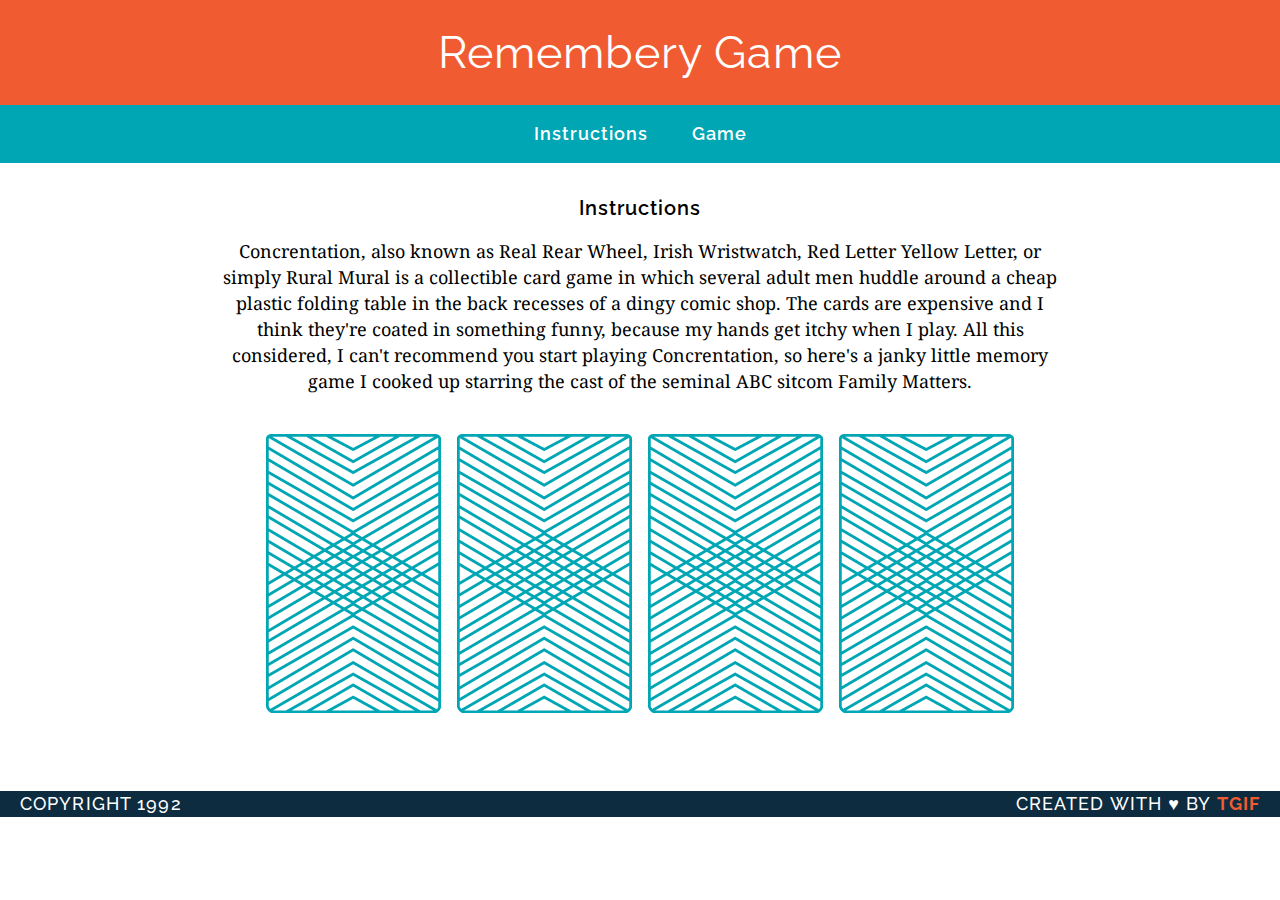
<file: memorygame/index.html>
<!DOCTYPE html>
<html>
<head>
	<title>WE HAVE TO MEMBER</title>
	<link href="https://fonts.googleapis.com/css?family=Droid+Serif|Raleway:400,500,600,700" rel="stylesheet">
	<link href="css/reset.css" rel="stylesheet" type="text/css">
	<link href="css/style.css" rel="stylesheet" type="text/css">
</head>
<body>
	<header>
		<h1>Remembery Game</h1>
	</header>
	<nav>
		<a href="#instructions">Instructions</a>
		<a href="#game">Game</a>
	</nav>
<main>
	<h2 id="instructions">Instructions</h2>
		<p>Concrentation, also known as Real Rear Wheel, Irish Wristwatch, Red Letter Yellow Letter, or simply Rural Mural is a collectible card game in which several adult men huddle around a cheap plastic folding table in the back recesses of a dingy comic shop. The cards are expensive and I think they're coated in something funny, because my hands get itchy when I play. All this considered, I can't recommend you start playing Concrentation, so here's a janky little memory game I cooked up starring the cast of the seminal ABC sitcom Family Matters.</p>
	<div id="game-board" class="board clearfix"></div>
</main>
<footer class="clearfix">
	<p class="copyright">Copyright 1992</p>
	<p class="message">Created with &hearts; by <span class="name">TGIF</span>
</footer>
<script src="js/main.js"></script>
</body>
</html>
</file>
<file: memorygame/css/style.css>
body {
	text-align: center;
	margin: 0;
}

header {
	background-color: #f15b31;
	color: #ffffff;
	padding: 30px 20px;
}

nav {
	background-color: #00a6b3;
	color: #ffffff;
	padding: 20px 0;
}

main {
	width: 850px;
	margin: 35px auto;
}

a {
	font-family: raleway, sans-serif;
	letter-spacing: 1px;
	font-weight: 600;
	font-size: 18px;
	text-decoration: none;
	margin: 0 20px;
	color: #ffffff;
	border-bottom: 2px solid transparent;
}

a:hover {
	border-bottom: white;
}

p {
	font-family: "droid serif", sans-serif;
	line-height: 26px;
	font-size: 18px;
}

img {
	margin: 40px 8px;
}

h1 {
	font-family: raleway, sans-serif;
	letter-spacing: 1px;
	font-weight: 400;
	font-size: 45px;
	margin: 0;
}

h2 {
	font-family: raleway, sans-serif;
	letter-spacing: 1px;
	font-weight: 600;
	font-size: 20px;
	padding: 0 0 20px;
}

h3 {
	font-family: raleway, sans-serif;
	color: #0d2c40;
	letter-spacing: 1px;
	font-weight: 600;
	font-size: 16px;
	padding: 0 0 20px;
}

footer {
	text-transform: uppercase;
	padding: 0 20px;
	background-color: #0d2c40;
	color: white;
	font-size: 14px;
	letter-spacing: .08em;
	font-weight: 500;
}

.copyright {
	font-family: raleway, sans-serif;
	float: left;
}

.message {
	font-family: raleway, sans-serif;
	float: right;
}

.clearfix:after {
	visibility: hidden;
	display: block;
	content: " ";
	clear: both;
	height: 0;
	font-size: 0;
}

.name {
	color: #f15b31;
	font-weight: 700;
}
</file>
